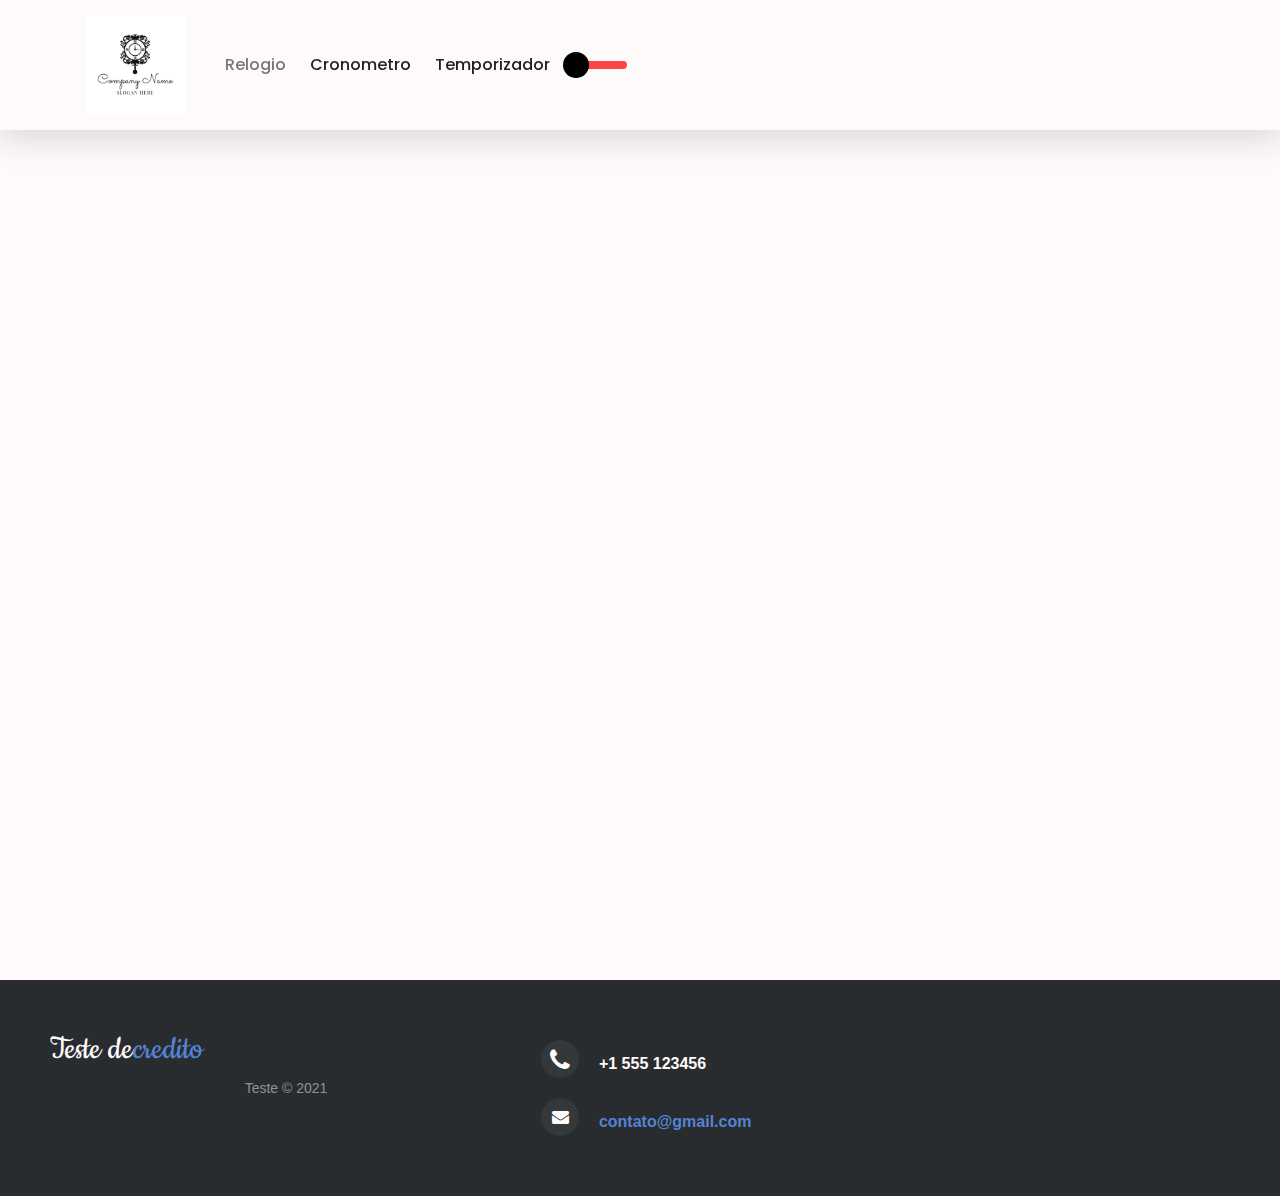
<file: index.html>
<!DOCTYPE html>
<html lang="pt-br">
<head>
  <meta charset="utf-8">
  <meta http-equiv="X-UA-Compatible" content="IE=edge">
  <meta name="viewport" content="width=device-width, initial-scale=1">
  <meta name="keywords" content="footer, address, phone, icons" />
  <title>Relogio Online</title>
  <link rel='stylesheet' href='https://cdnjs.cloudflare.com/ajax/libs/twitter-bootstrap/4.1.3/css/bootstrap.min.css'>
  <link rel="stylesheet" href="css/teste.css">
  <link rel="stylesheet" href="http://maxcdn.bootstrapcdn.com/font-awesome/4.2.0/css/font-awesome.min.css">
  <link href="http://fonts.googleapis.com/css?family=Cookie" rel="stylesheet" type="text/css">
</head>

<body>
  <!-- header -->

  <body class="hero-anime">
    <div class="navigation-wrap bg-light start-header start-style" id="teste">
      <div class="container">
        <div class="row">
          <div class="col-12">
            <nav class="navbar navbar-expand-md navbar-light">

              <a class="navbar-brand" href="index.html" target="_blank">
                <img src="css/imagens/logo relogio.png" alt=""></a>

              <button class="navbar-toggler" type="button" data-toggle="collapse" data-target="#navbarSupportedContent"
                aria-controls="navbarSupportedContent" aria-expanded="false" aria-label="Toggle navigation">
                <span class="navbar-toggler-icon"></span>
              </button>

              <!-- menu de navegação -->                
              <div class="collapse navbar-collapse" id="navbarSupportedContent">
                <ul class="navbar-nav ml-auto py-4 py-md-0">
                  <li class="nav-item pl-4 pl-md-0 ml-0 ml-md-4 active">
                    <!-- link do relogio -->
                    <a class="nav-link" ref="index.html" role="button"
                      aria-haspopup="true" aria-expanded="false">Relogio</a>
                  </li>
                  <li class="nav-item pl-4 pl-md-0 ml-0 ml-md-4">
                    <!-- link do cronometro -->
                    <a class="nav-link" href="cronometro.html" onclick="iniciarCronometro()" id="action-btn">Cronometro</a>
                  </li>
                  <li class="nav-item pl-4 pl-md-0 ml-0 ml-md-4">
                    <!-- link do temporizador -->
                    <a class="nav-link" href="temporizador.html">Temporizador</a>
                  </li>
                  <li class="nav-item pl-4 pl-md-0 ml-0 ml-md-4">
                  </li>
                </ul>
                <!-- botão para muder de tema -->
                <div id="switch">
                  <div id="circle"></div>
                </div>
                <div class="section mt-5">
                  <div class="container">
                    <div class="row">
                      <div class="col-12"></div>

                      </div>
                    </div>
                  </div>
                </div>
              </div>

            </nav>
          </div>
        </div>
      </div>
    </div>
    
    <div class="section full-height">
      <div class="absolute-center">
        <div class="section">
          <div class="container">
            <div class="row">
              <div class="col-12">
                <!--aqui é onde os relogios tem que aparecer-->  <p id="demo"></p>
              </div>
            </div>
          </div>
        </div>
        
      </div>
    </div>
    <!-- footer -->
    <footer class="footer-distributed">

      <div class="footer-left">

        <h3>Teste de<span>credito</span></h3>


        <p class="footer-company-name">Teste &copy; 2021</p>
      </div>

      <div class="footer-center">


        <div>
          <i class="fa fa-phone"></i>
          <p>+1 555 123456</p>
        </div>

        <div>
          <i class="fa fa-envelope"></i>
          <p><a href="#">contato@gmail.com</a></p>
        </div>

      </div>

      </div>

      </div>

    </footer>
  </body>

  <script src='https://cdnjs.cloudflare.com/ajax/libs/jquery/3.3.1/jquery.min.js'></script>
  <script src='https://stackpath.bootstrapcdn.com/bootstrap/4.1.3/js/bootstrap.min.js'></script>
  <script src="js/body.js"></script>
  <script src="js/scriptRelogio.Js"></script>

</body>

</html>
</file>
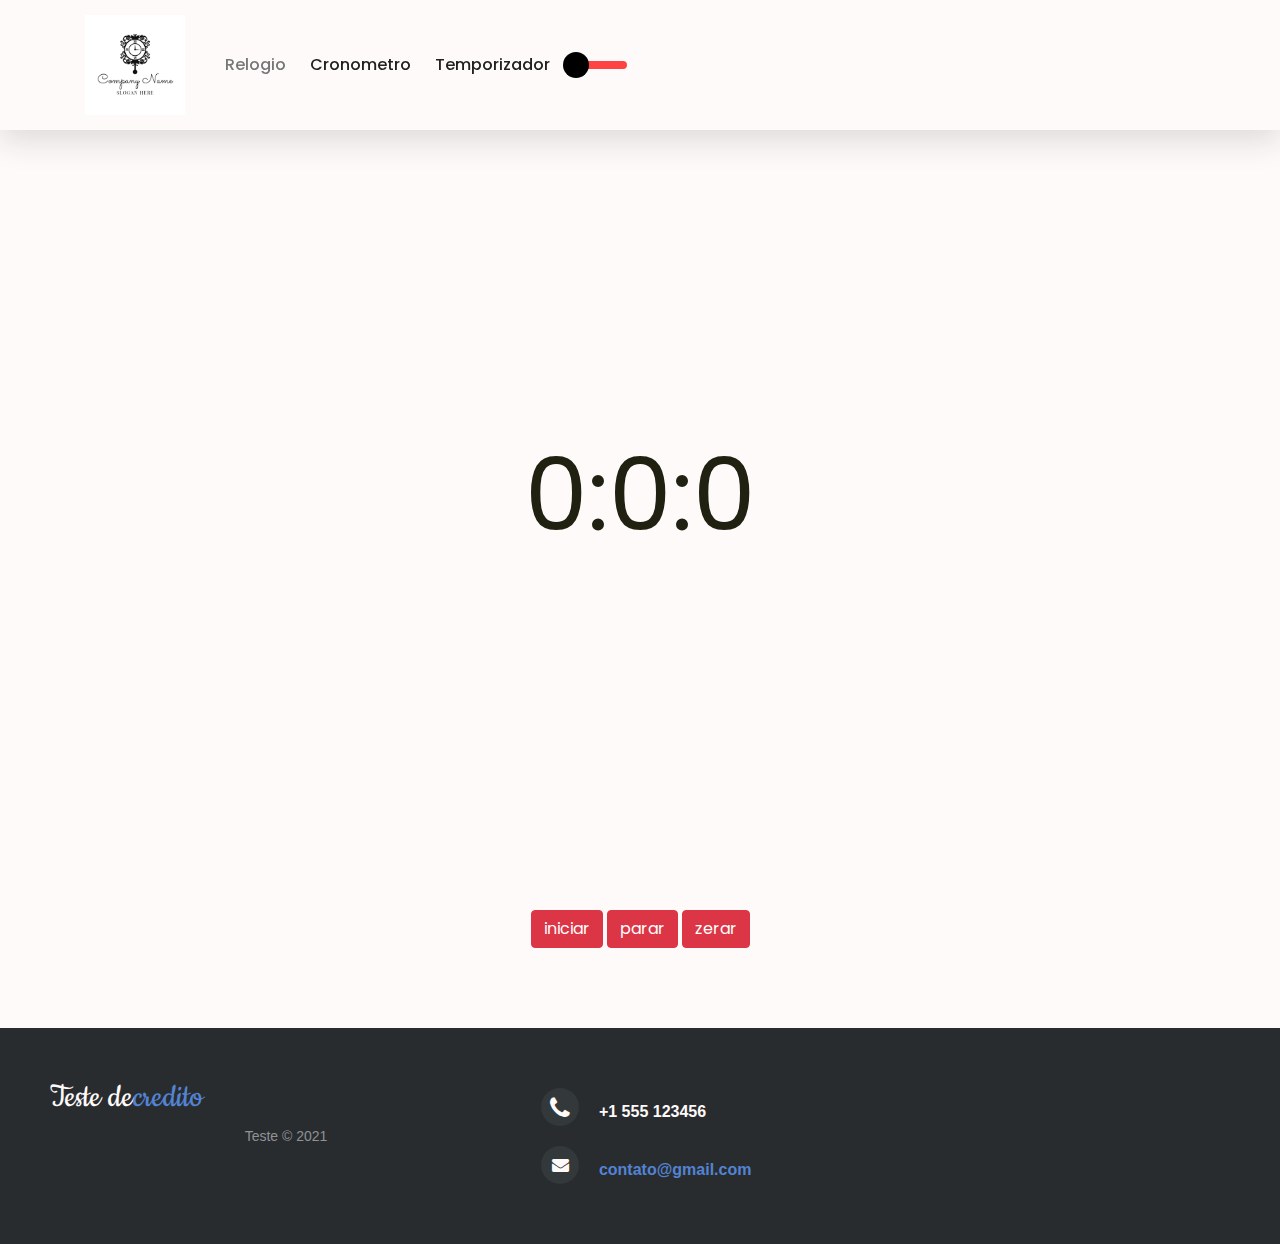
<file: cronometro.html>
<!DOCTYPE html>
<html lang="pt-br">
<head>
  <meta charset="utf-8">
  <meta http-equiv="X-UA-Compatible" content="IE=edge">
  <meta name="viewport" content="width=device-width, initial-scale=1">
  <meta name="keywords" content="footer, address, phone, icons" />
  <title>Relogio Online</title>
  <link rel='stylesheet' href='https://cdnjs.cloudflare.com/ajax/libs/twitter-bootstrap/4.1.3/css/bootstrap.min.css'>
  <link rel="stylesheet" href="css/teste.css">
  <link rel="stylesheet" href="http://maxcdn.bootstrapcdn.com/font-awesome/4.2.0/css/font-awesome.min.css">
  <link href="http://fonts.googleapis.com/css?family=Cookie" rel="stylesheet" type="text/css">
</head>

<body>
  <!-- header -->

  <body class="hero-anime">
    <div class="navigation-wrap bg-light start-header start-style" id="teste">
      <div class="container">
        <div class="row">
          <div class="col-12">
            <nav class="navbar navbar-expand-md navbar-light">

              <a class="navbar-brand" href="relogio.html" target="_blank">
                <img src="css/imagens/logo relogio.png" alt=""></a>

              <button class="navbar-toggler" type="button" data-toggle="collapse" data-target="#navbarSupportedContent"
                aria-controls="navbarSupportedContent" aria-expanded="false" aria-label="Toggle navigation">
                <span class="navbar-toggler-icon"></span>
              </button>

              <!-- menu de navegação -->                
              <div class="collapse navbar-collapse" id="navbarSupportedContent">
                <ul class="navbar-nav ml-auto py-4 py-md-0">
                  <li class="nav-item pl-4 pl-md-0 ml-0 ml-md-4 active">
                    <!-- link do relogio -->
                    <a class="nav-link" href="index.html" role="button"
                      aria-haspopup="true" aria-expanded="false">Relogio</a>
                  </li>
                  <li class="nav-item pl-4 pl-md-0 ml-0 ml-md-4">
                    <!-- link do cronometro -->
                    <a class="nav-link" href="cronometro.html" onclick="iniciarCronometro()" id="action-btn">Cronometro</a>
                  </li>
                  <li class="nav-item pl-4 pl-md-0 ml-0 ml-md-4">
                    <!-- link do temporizador -->
                    <a class="nav-link" href="temporizador.html">Temporizador</a>
                  </li>
                  <li class="nav-item pl-4 pl-md-0 ml-0 ml-md-4">
                  </li>
                </ul>
                <!-- botão para muder de tema -->
                <div id="switch">
                  <div id="circle"></div>
                </div>
                <div class="section mt-5">
                  <div class="container">
                    <div class="row">
                      <div class="col-12"></div>

                      </div>
                    </div>
                  </div>
                </div>
              </div>

            </nav>
          </div>
        </div>
      </div>
    </div>
    
    <div class="section full-height">
      <div class="absolute-center">
        <div class="section">
          <div class="container">
            <div class="row">
              <div class="col-12">
                <!--aqui é onde os relogios tem que aparecer-->  <p id="demo">0:0:0</p>
              </div>
            </div>
          </div>
        </div>
        
      </div>
    </div>
    <p id="centralizar">
      <button class="btn btn-danger" onclick="iniciarCronometro()">iniciar</button>
      <button class="btn btn-danger" onclick="pararcrono()">parar</button>
      <button class="btn btn-danger" onclick="redefinir()">zerar</button>
    </p>
    
    
    <!-- footer -->
    <footer class="footer-distributed">

      <div class="footer-left">

        <h3>Teste de<span>credito</span></h3>


        <p class="footer-company-name">Teste &copy; 2021</p>
      </div>

      <div class="footer-center">


        <div>
          <i class="fa fa-phone"></i>
          <p>+1 555 123456</p>
        </div>

        <div>
          <i class="fa fa-envelope"></i>
          <p><a href="#">contato@gmail.com</a></p>
        </div>

      </div>

      </div>

      </div>

    </footer>
  </body>

  <script src='https://cdnjs.cloudflare.com/ajax/libs/jquery/3.3.1/jquery.min.js'></script>
  <script src='https://stackpath.bootstrapcdn.com/bootstrap/4.1.3/js/bootstrap.min.js'></script>
  <script src="js/body.js"></script>
  <script src="js/scriptcrono.js"></script>

</body>

</html>
</file>
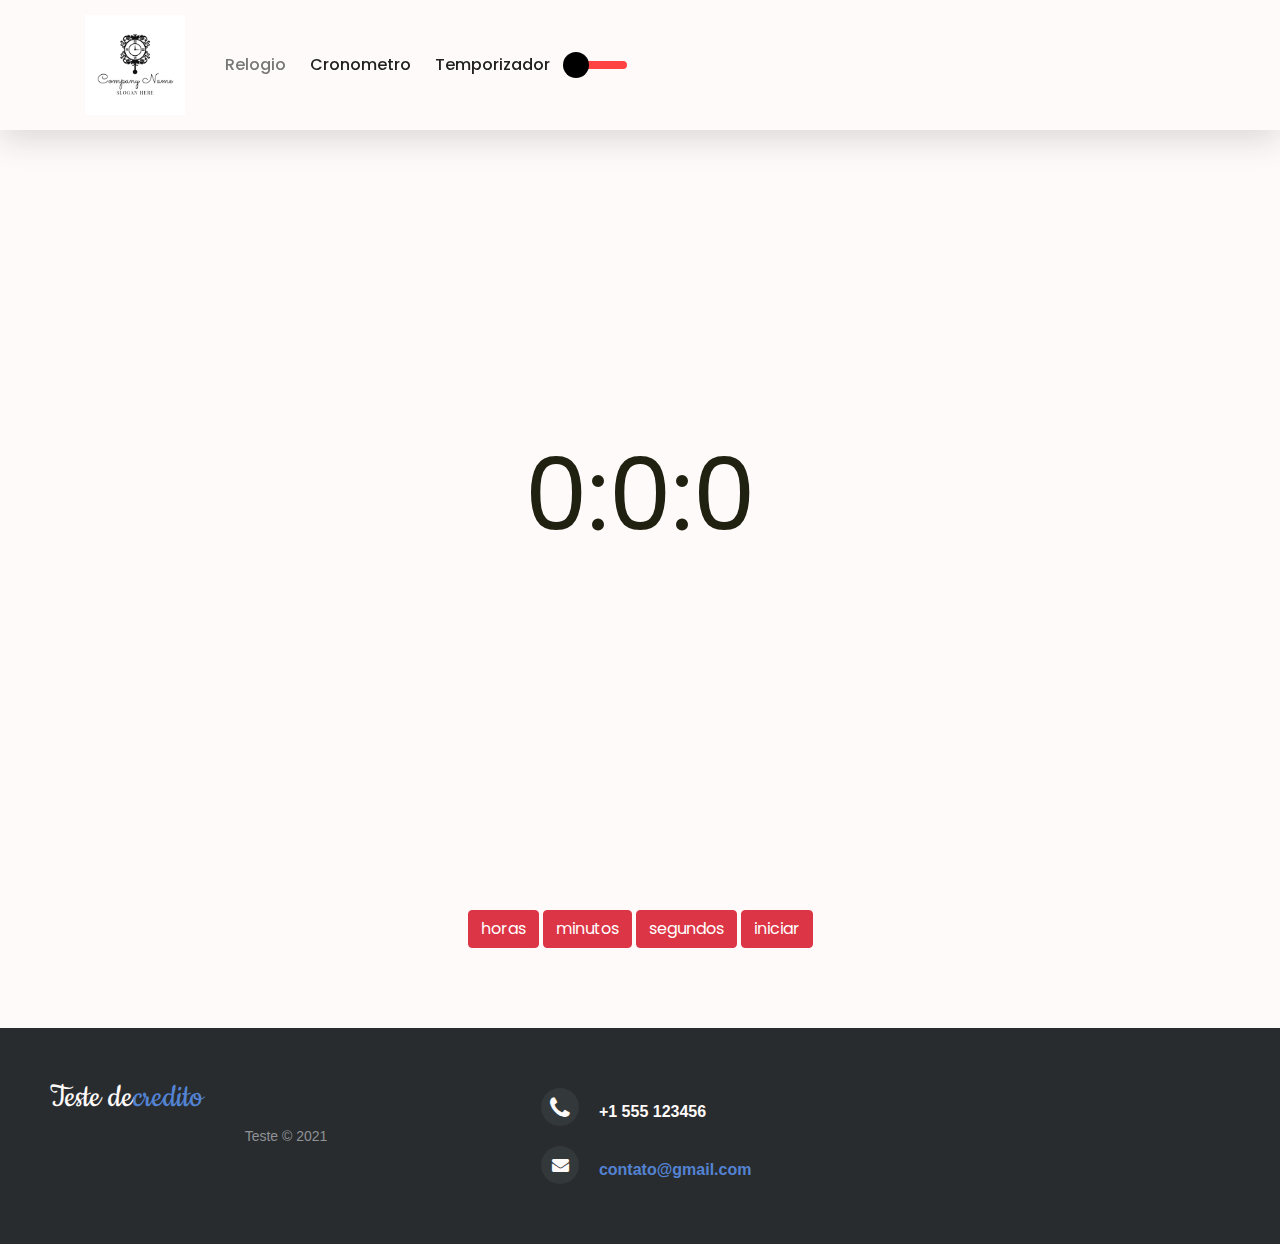
<file: temporizador.html>
<!DOCTYPE html>
<html lang="pt-br">
<head>
  <meta charset="utf-8">
  <meta http-equiv="X-UA-Compatible" content="IE=edge">
  <meta name="viewport" content="width=device-width, initial-scale=1">
  <meta name="keywords" content="footer, address, phone, icons" />
  <title>Relogio Online</title>
  <link rel='stylesheet' href='https://cdnjs.cloudflare.com/ajax/libs/twitter-bootstrap/4.1.3/css/bootstrap.min.css'>
  <link rel="stylesheet" href="css/teste.css">
  <link rel="stylesheet" href="http://maxcdn.bootstrapcdn.com/font-awesome/4.2.0/css/font-awesome.min.css">
  
  <link href="http://fonts.googleapis.com/css?family=Cookie" rel="stylesheet" type="text/css">
</head>

<body>
  <!-- header -->

  <body class="hero-anime">
    <div class="navigation-wrap bg-light start-header start-style" id="teste">
      <div class="container">
        <div class="row">
          <div class="col-12">
            <nav class="navbar navbar-expand-md navbar-light">

              <a class="navbar-brand" href="relogio.html" target="_blank">
                <img src="css/imagens/logo relogio.png" alt=""></a>

              <button class="navbar-toggler" type="button" data-toggle="collapse" data-target="#navbarSupportedContent"
                aria-controls="navbarSupportedContent" aria-expanded="false" aria-label="Toggle navigation">
                <span class="navbar-toggler-icon"></span>
              </button>

              <!-- menu de navegação -->                
              <div class="collapse navbar-collapse" id="navbarSupportedContent">
                <ul class="navbar-nav ml-auto py-4 py-md-0">
                  <li class="nav-item pl-4 pl-md-0 ml-0 ml-md-4 active">
                    <!-- link do relogio -->
                    <a class="nav-link"  href="index.html" role="button"
                      aria-haspopup="true" aria-expanded="false">Relogio</a>
                  </li>
                  <li class="nav-item pl-4 pl-md-0 ml-0 ml-md-4">
                    <!-- link do cronometro -->
                    <a class="nav-link" href="cronometro.html" onclick="iniciarCronometro()" id="action-btn">Cronometro</a>
                  </li>
                  <li class="nav-item pl-4 pl-md-0 ml-0 ml-md-4">
                    <!-- link do temporizador -->
                    <a class="nav-link" href="temporizador.html">Temporizador</a>
                  </li>
                  <li class="nav-item pl-4 pl-md-0 ml-0 ml-md-4">
                  </li>
                </ul>
                <!-- botão para muder de tema -->
                <div id="switch">
                  <div id="circle"></div>
                </div>
                <div class="section mt-5">
                  <div class="container">
                    <div class="row">
                      <div class="col-12"></div>

                      </div>
                    </div>
                  </div>
                </div>
              </div>

            </nav>
          </div>
        </div>
      </div>
    </div>
    
    <div class="section full-height">
      <div class="absolute-center">
        <div class="section">
          <div class="container">
            <div class="row">
              <div class="col-12">
                <!--aqui é onde os relogios tem que aparecer-->  <p id="demo">0:0:0</p>
              </div>
            </div>
          </div>
        </div>
        
      </div>
    </div>
    <p id="centralizar">
      <button class="btn btn-danger" onclick="SetHour()">horas</button>
      <button class="btn btn-danger" onclick="SetMinute()">minutos</button>
      <button class="btn btn-danger" onclick="SetSeconds()">segundos</button>
      <button class="btn btn-danger" onclick="iniciarContador()">iniciar</button>

    </p>
    
    
    <!-- footer -->
    <footer class="footer-distributed">

      <div class="footer-left">

        <h3>Teste de<span>credito</span></h3>


        <p class="footer-company-name">Teste &copy; 2021</p>
      </div>

      <div class="footer-center">


        <div>
          <i class="fa fa-phone"></i>
          <p>+1 555 123456</p>
        </div>

        <div>
          <i class="fa fa-envelope"></i>
          <p><a href="#">contato@gmail.com</a></p>
        </div>

      </div>

      </div>

      </div>

    </footer>
  </body>

  <script src='https://cdnjs.cloudflare.com/ajax/libs/jquery/3.3.1/jquery.min.js'></script>
  <script src='https://stackpath.bootstrapcdn.com/bootstrap/4.1.3/js/bootstrap.min.js'></script>
  <script src="js/body.js"></script>
  <script src="js/scriptemp.js"></script>

</body>

</html>
</file>
<file: css/teste.css>
@import url('https://fonts.googleapis.com/css?family=Poppins:100,100i,200,200i,300,300i,400,400i,500,500i,600,600i,700,700i,800,800i,900,900i&subset=devanagari,latin-ext');


body{
    font-family: 'Poppins', sans-serif;
	font-size: 16px;
	line-height: 24px;
	font-weight: 400;
	color: #212112;
	background-size: 7%;
	background-color: #FFFAFA;
	overflow-x: hidden;
    transition: all 200ms linear;
}
#container{
	
	display: none;
} 
::selection {
	color: #FFFAFA;
	background-color: #ff4242;
}
::-moz-selection {
	color: #FFFAFA;
	background-color: #ff4242;
}
.start-header {
	opacity: 1;
	transform: translateY(0);
	padding: 10px 0;
	box-shadow: 0 10px 30px 0 rgb(33,33,33,0.15);
	-webkit-transition : all 0.3s ease-out;
	transition : all 0.3s ease-out;
}
.start-header.scroll-on {
	box-shadow: 0 5px 10px 0 rgb(33,33,33,0.15);
	padding: 5px 0;
	-webkit-transition : all 0.3s ease-out;
	transition : all 0.3s ease-out;
}
.start-header.scroll-on .navbar-brand img{
	height: 28px;
	-webkit-transition : all 0.3s ease-out;
	transition : all 0.3s ease-out;
}
.navigation-wrap{
	position: fixed;
	width: 100%;
	top: 0;
	left: 0;
	z-index: 1000;
	-webkit-transition : all 0.3s ease-out;
	transition : all 0.3s ease-out;
}
.navbar{
	padding: 0;
}
.navbar-brand img{
	height: 100px;
	width: auto;
	display: block;
	-webkit-transition : all 0.3s ease-out;
	transition : all 0.3s ease-out;
	background: none;
}
.navbar-toggler {
	float: right;
	border: none;
	padding-right: 0;
}
.navbar-toggler:active,
.navbar-toggler:focus {
	outline: none;
}
.navbar-light .navbar-toggler-icon {
	width: 24px;
	height: 17px;
	background-image: none;
	position: relative;
	border-bottom: 1px solid #000;
    transition: all 300ms linear;
}
.navbar-light .navbar-toggler-icon:after, 
.navbar-light .navbar-toggler-icon:before{
	width: 24px;
	position: absolute;
	height: 1px;
	background-color: #000;
	top: 0;
	left: 0;
	content: '';
	z-index: 2;
    transition: all 300ms linear;
}
.navbar-light .navbar-toggler-icon:after{
	top: 8px;
}
.navbar-toggler[aria-expanded="true"] .navbar-toggler-icon:after {
	transform: rotate(45deg);
}
.navbar-toggler[aria-expanded="true"] .navbar-toggler-icon:before {
	transform: translateY(8px) rotate(-45deg);
}
.navbar-toggler[aria-expanded="true"] .navbar-toggler-icon {
	border-color: transparent;
}
.nav-link{
	color: #212121 !important;
	font-weight: 500;
    transition: all 200ms linear;
}
.nav-item:hover .nav-link{
	color: #ff4242 !important;
}
.nav-item.active .nav-link{
	color: #777 !important;
}
.nav-link {
	position: relative;
	padding: 5px 0 !important;
	display: inline-block;
}
.nav-item:after{
	position: absolute;
	bottom: -5px;
	left: 0;
	width: 100%;
	height: 2px;
	content: '';
	background-color: #ff4242;
	opacity: 0;
    transition: all 200ms linear;
}
.nav-item:hover:after{
	bottom: 0;
	opacity: 1;
}
.nav-item.active:hover:after{
	opacity: 0;
}
.nav-item{
	position: relative;
    transition: all 200ms linear;
}

.bg-light {
	background-color: #FFFAFA !important;
    transition: all 200ms linear;
}
.section {
    position: relative;
	width: 100%;
	display: block;
}
.full-height {
    height: 100vh;
}
.over-hide {
    overflow: hidden;
}
.absolute-center {
	position: absolute;
	top: 50%;
	left: 0;
	width: 100%;
  margin-top: 40px;
	transform: translateY(-50%);
	z-index: 20;
}
h1 {
	font-size: 48px;
	line-height: 1.2;
	font-weight: 700;
	color: #212112;
	text-align: center;
}
p {
	text-align: center;
	margin: 0;
	padding-top: 10px;
	opacity: 1;
	transform: translate(0);
    transition: all 200ms linear;
    transition-delay: 900ms;
	
}
#demo{
	font-size: 100px;
}

body.hero-anime p{
	opacity: 0;
	transform: translateY(40px);
    transition-delay: 1700ms;
}
#switch,
#circle {
	cursor: pointer;
	-webkit-transition: all 300ms linear;
	transition: all 300ms linear; 
} 
#switch {
	width: 90px;
	height: 8px;
	border: 2px solid #ff4242;
	border-radius: 27px;
	background: #ff4242;
	position: top;
	display: block;
	margin: 0 auto;
	text-align: center;
	opacity: 1;
	transform: translate(0);
    transition: all 300ms linear;
    transition-delay: 900ms;
}
body.hero-anime #switch{
	opacity: 0;
	transform: translateY(40px);
    transition-delay: 1900ms;
}
#circle {
	position: absolute;
	top: -11px;
	left: -13px;
	width: 26px;
	height: 26px;
	border-radius: 50%;
	background: #000;
}
.switched {
	border-color: #000 !important;
	background: #ff4242 !important;
}
.switched #circle {
	left: 43px;
	box-shadow: 0 4px 4px rgba(26,53,71,0.25), 0 0 0 1px rgba(26,53,71,0.07);
	background: #FFFAFA;
}
.nav-item .dropdown-menu {
    transform: translate3d(0, 10px, 0);
    visibility: hidden;
    opacity: 0;
	max-height: 0;
    display: block;
	padding: 0;
	margin: 0;
    transition: all 200ms linear;
}
.nav-item.show .dropdown-menu {
    opacity: 1;
    visibility: visible;
	max-height: 999px;
    transform: translate3d(0, 0px, 0);
}
.dropdown-menu {
	padding: 10px!important;
	margin: 0;
	font-size: 13px;
	letter-spacing: 1px;
	color: #212121;
	background-color: #fcfaff;
	border: none;
	border-radius: 3px;
	box-shadow: 0 5px 10px 0 rgb(33,33,33,0.15);
    transition: all 200ms linear;
}
.dropdown-toggle::after {
	display: none;
}

.dropdown-item {
	padding: 3px 15px;
	color: #212121;
	border-radius: 2px;
    transition: all 200ms linear;
}
.dropdown-item:hover, 
.dropdown-item:focus {
	color:  #FFFAFA;
	background-color: rgb(255,66,66,0.6);
}

body.dark{
	color: #FFFAFA;
	background-color: #1f2029;
}
body.dark h1{
	color: #FFFAFA;
}
body.dark h1 span{
    transition-delay: 0ms !important;
}
/* para mudar o p de cor */
body.dark p{
	color: #FFFAFA;
    transition-delay: 0ms !important;
}
body.dark .bg-light {
	background-color: #14151a !important;
}
body.dark .start-header {
	box-shadow: 0 10px 30px 0 rgba(0, 0, 0, 0.15);
}
body.dark .start-header.scroll-on {
	box-shadow: 0 5px 10px 0 rgba(0, 0, 0, 0.15);
}
body.dark .nav-link{
	color: #FFFAFA !important;
}
body.dark .nav-item.active .nav-link{
	color: #999 !important;
}
body.dark .dropdown-menu {
	color: #FFFAFA;
	background-color: #1f2029;
	box-shadow: 0 5px 10px 0 rgba(0, 0, 0, 0.25);
}
body.dark .dropdown-item {
	color: rgb(133, 9, 9);
}
body.dark .navbar-light .navbar-toggler-icon {
	border-bottom: 1px solid #FFFAFA;
}
body.dark .navbar-light .navbar-toggler-icon:after, 
body.dark .navbar-light .navbar-toggler-icon:before{
	background-color: #FFFAFA;
}
body.dark .navbar-toggler[aria-expanded="true"] .navbar-toggler-icon {
	border-color: transparent;
}


@media (max-width: 767px) { 
	h1{
		font-size: 38px;
	}
	.nav-item:after{
		display: none;
	}
	.nav-item::before {
		position: absolute;
		display: block;
		top: 15px;
		left: 0;
		width: 11px;
		height: 1px;
		content: "";
		border: none;
		background-color: #000;
		vertical-align: 0;
	}
	.dropdown-toggle::after {
		position: absolute;
		display: block;
		top: 10px;
		left: -23px;
		width: 1px;
		height: 11px;
		content: "";
		border: none;
		background-color: #000;
		vertical-align: 0;
		transition: all 200ms linear;
	}
	.dropdown-toggle[aria-expanded="true"]::after{
		transform: rotate(90deg);
		opacity: 0;
	}
	.dropdown-menu {
		padding: 0 !important;
		background-color: transparent;
		box-shadow: none;
		transition: all 200ms linear;
	}
	.dropdown-toggle[aria-expanded="true"] + .dropdown-menu {
		margin-top: 10px !important;
		margin-bottom: 20px !important;
	}
	body.dark .nav-item::before {
		background-color: #FFFAFA;
	}
	body.dark .dropdown-toggle::after {
		background-color: #FFFAFA;
	}
	body.dark .dropdown-menu {
		background-color: transparent;
		box-shadow: none;
	}
	
	#centralizar{
	    position:absolute; 
    top:50%;
    left:50%;
    transform: translate(-50%, -50%);
	border:1px solid #25692A;
	border-radius:4px;
	display:inline-block;
	cursor:pointer;
	font-family:Verdana;
	font-weight:bold;
	font-size:13px;
	padding:6px 10px;
	text-decoration:none;
	}
}
/* footer */

body {
	margin: 0;
	padding: 0;
}
/* .main {
	max-height: 550px;;
	background-color: #292c2f;
	color: white;
	font-size: 38pt;
	text-align: center;
	line-height: 550px;
} */
footer{
	position: relative;
	bottom: 0;
}
.footer-distributed{
	background-color: #292c2f;
	box-shadow: 0 1px 1px 0 rgba(0, 0, 0, 0.12);
	box-sizing: border-box;
	width: 100%;
	text-align: left;
	font: bold 16px sans-serif;

	padding: 50px 50px;
	margin-top: 80px;
}

.footer-distributed .footer-left,
.footer-distributed .footer-center,
.footer-distributed .footer-right{
	display: inline-block;
	vertical-align: top;
}

.footer-distributed .footer-left{
	width: 40%;
}

.footer-distributed h3{
	color:  #FFFAFA;
	font: normal 36px 'Cookie', cursive;
	margin: 0;
}

.footer-distributed h3 span{
	color:  #5383d3;
}


.footer-distributed .footer-links{
	color:  #FFFAFA;
	margin: 20px 0 12px;
	padding: 0;
}

.footer-distributed .footer-links a{
	display:inline-block;
	line-height: 1.8;
	text-decoration: none;
	color:  inherit;
}

.footer-distributed .footer-company-name{
	color:  #8f9296;
	font-size: 14px;
	font-weight: normal;
	margin: 0;
}


.footer-distributed .footer-center{
	width: 35%;
}

.footer-distributed .footer-center i{
	background-color:  #33383b;
	color: #FFFAFA;
	font-size: 25px;
	width: 38px;
	height: 38px;
	border-radius: 50%;
	text-align: center;
	line-height: 42px;
	margin: 10px 15px;
	vertical-align: middle;
}

.footer-distributed .footer-center i.fa-envelope{
	font-size: 17px;
	line-height: 38px;
}

.footer-distributed .footer-center p{
	display: inline-block;
	color: #FFFAFA;
	vertical-align: middle;
	margin:0;
}

.footer-distributed .footer-center p span{
	display:block;
	font-weight: normal;
	font-size:14px;
	line-height:2;
}

.footer-distributed .footer-center p a{
	color:  #5383d3;
	text-decoration: none;;
}

.footer-distributed .footer-right{
	width: 20%;
}

.footer-distributed .footer-company-about{
	line-height: 20px;
	color:  #92999f;
	font-size: 13px;
	font-weight: normal;
	margin: 0;
}

.footer-distributed .footer-company-about span{
	display: block;
	color:  #FFFAFA;
	font-size: 14px;
	font-weight: bold;
	margin-bottom: 20px;
}

.footer-distributed .footer-icons{
	margin-top: 25px;
}

.footer-distributed .footer-icons a{
	display: inline-block;
	width: 35px;
	height: 35px;
	cursor: pointer;
	background-color:  #33383b;
	border-radius: 2px;

	font-size: 20px;
	color: #FFFAFA;
	text-align: center;
	line-height: 35px;

	margin-right: 3px;
	margin-bottom: 5px;
}


@media (max-width: 880px) {

	.footer-distributed{
		font: bold 14px sans-serif;
	
	}

	.footer-distributed .footer-left,
	.footer-distributed .footer-center,
	.footer-distributed .footer-right{
		display: block;
		width: 100%;
		margin-bottom: 40px;
		text-align: center;
	}

	.footer-distributed .footer-center i{
		margin-left: 0;
	}
	.main {
		line-height: normal;
		font-size: auto;
	}
	 

}
</file>
